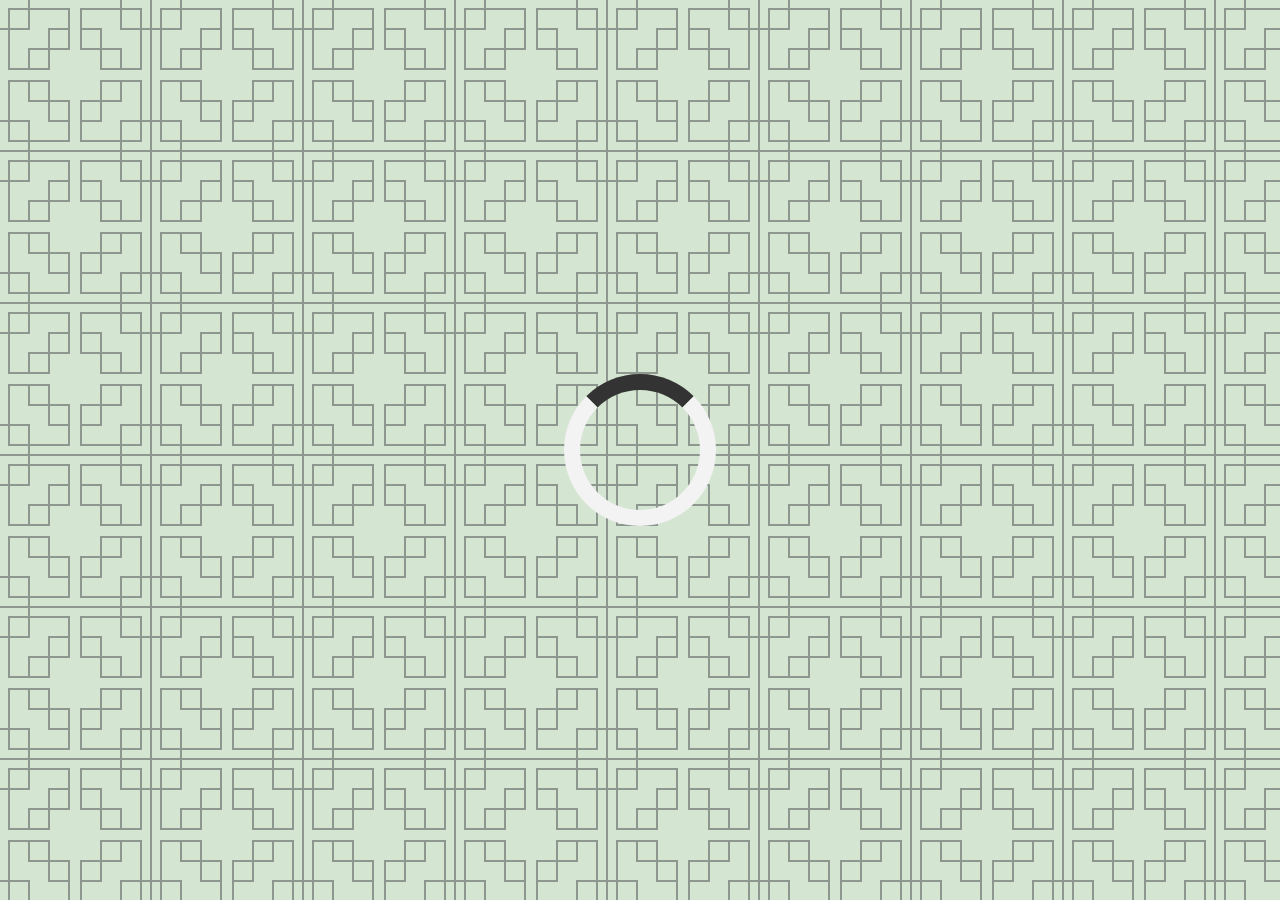
<file: index.html>
<!DOCTYPE html>
<html lang="en">
<head>
    <meta charset="UTF-8">
    <meta http-equiv="X-UA-Compatible" content="IE=edge">
    <meta name="viewport" content="width=device-width, initial-scale=1.0">
    <link rel="stylesheet" href="https://cdnjs.cloudflare.com/ajax/libs/font-awesome/6.0.0-beta3/css/all.min.css" integrity="sha512-Fo3rlrZj/k7ujTnHg4CGR2D7kSs0v4LLanw2qksYuRlEzO+tcaEPQogQ0KaoGN26/zrn20ImR1DfuLWnOo7aBA==" crossorigin="anonymous" referrerpolicy="no-referrer" />
    <link rel="stylesheet" href="style.css">
    <title>Quote-Generator</title>
</head>
<body>
    <div class="quote-container" id="quote-container">
        <!-- Quote -->
        <div class="quote-text">
            <i class="fas fa-quote-left"></i>
            <span id="quote"></span>
        </div>
        <div class="quote-author">
            <span id="author"></span>
        </div>
        <!-- Buttons -->
        <div class="button-container">
            <button class="twitter-button" id="twitter" title="Tweet This!">
                <i class="fab fa-twitter"></i>
          </button>
                <button id="new-quote">New Quote</button>
            
        </div>
    </div>
    <!-- Loader -->
    <div class="loader" id="loader"></div>

    <script src="script.js"></script>
</body>
</html>
</file>
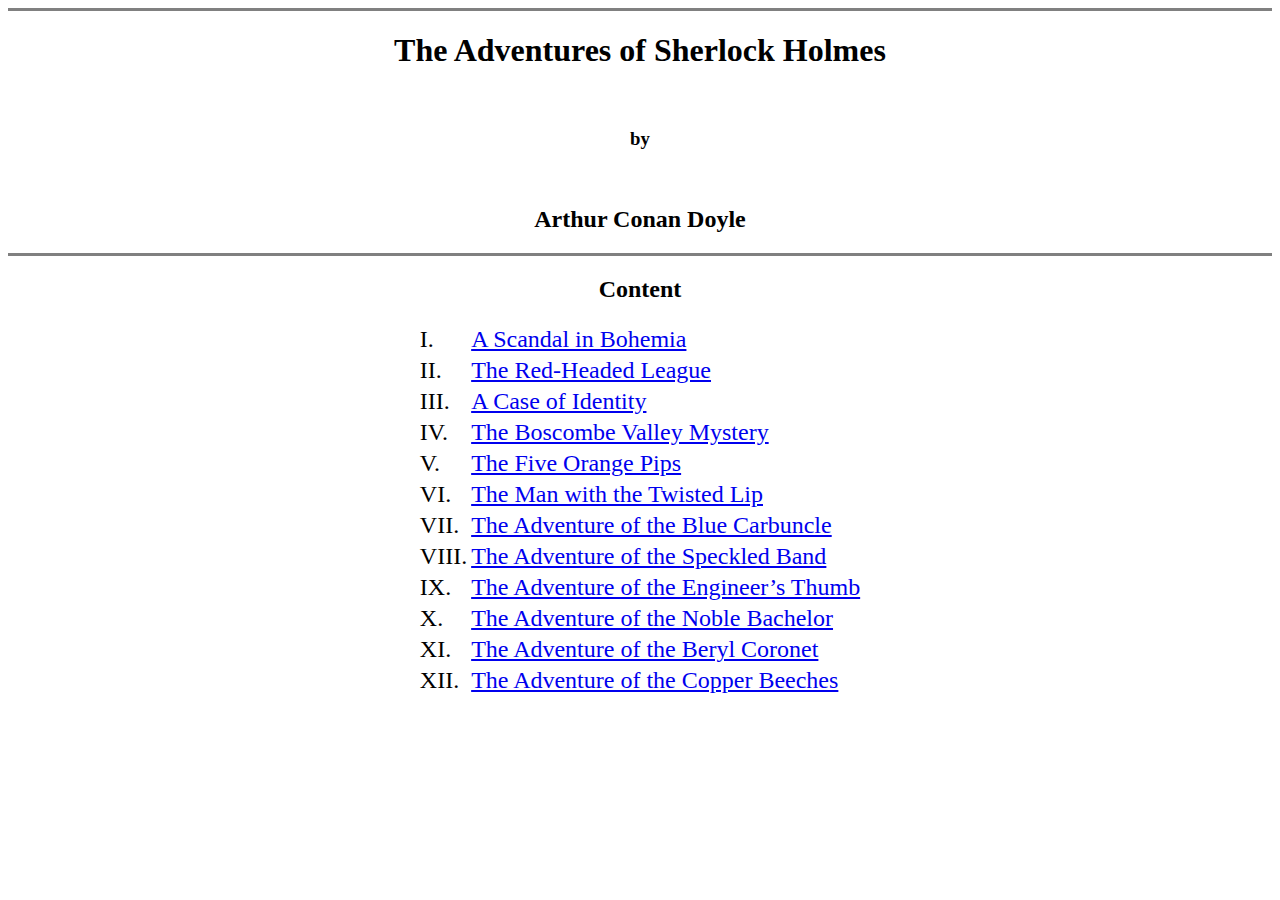
<file: fullStack course/index.html>
<!DOCTYPE html>
<html lang="en">
<head>
    <meta charset="UTF-8">
    <meta http-equiv="X-UA-Compatible" content="IE=edge">
    <meta name="viewport" content="width=<device-width>, initial-scale=1.0">
    <title>Document</title>
</head>
<body>
    <center>
        <hr size="3" noshade=""> 
        <h1> The Adventures of Sherlock Holmes</h1>
        <br>
        <h3>by</h3>
        <br>
        <h2>Arthur Conan Doyle</h2>
        <hr size="3" noshade="">
        <div class="index">
            <h2>Content</h2>
            <table>
                <tbody style="font-size: 24px;">
                    <tr>
                        <td>I.</td>
                        <td><a href="#">A Scandal in Bohemia</a></td>
                    </tr>
                    <tr>
                        <td>II.</td>
                        <td><a href="#">The Red-Headed League</a></td>
                    </tr>
                    <tr>
                        <td>III.</td>
                        <td><a href="#">A Case of Identity</a></td>
                    </tr>
                    <tr>
                        <td>IV.</td>
                        <td><a href="#">The Boscombe Valley Mystery</a></td>
                    </tr>
                    <tr>
                        <td>V.</td>
                        <td><a href="#">The Five Orange Pips</a></td>
                    </tr>
                    <tr>
                        <td>VI.</td>
                        <td><a href="#">The Man with the Twisted Lip</a></td>
                    </tr>
                    <tr>
                        <td>VII.</td>
                        <td><a href="#">The Adventure of the Blue Carbuncle</a></td>
                    </tr>
                    <tr>
                        <td>VIII.</td>
                        <td><a href="#">The Adventure of the Speckled Band</a></td>
                    </tr>
                    <tr>
                        <td>IX.</td>
                        <td><a href="#">The Adventure of the Engineer’s Thumb</a></td>
                    </tr>
                    <tr>
                        <td>X.</td>
                        <td><a href="#">The Adventure of the Noble Bachelor</a></td>
                    </tr>
                    <tr>
                        <td>XI.</td>
                        <td><a href="#">The Adventure of the Beryl Coronet</a></td>
                    </tr>
                    <tr>
                        <td>XII.</td>
                        <td><a href="#">The Adventure of the Copper Beeches</a></td>
                    </tr>
                </tbody>
            </table>
        </div>
    </center>
    
</body>
</html>
</file>
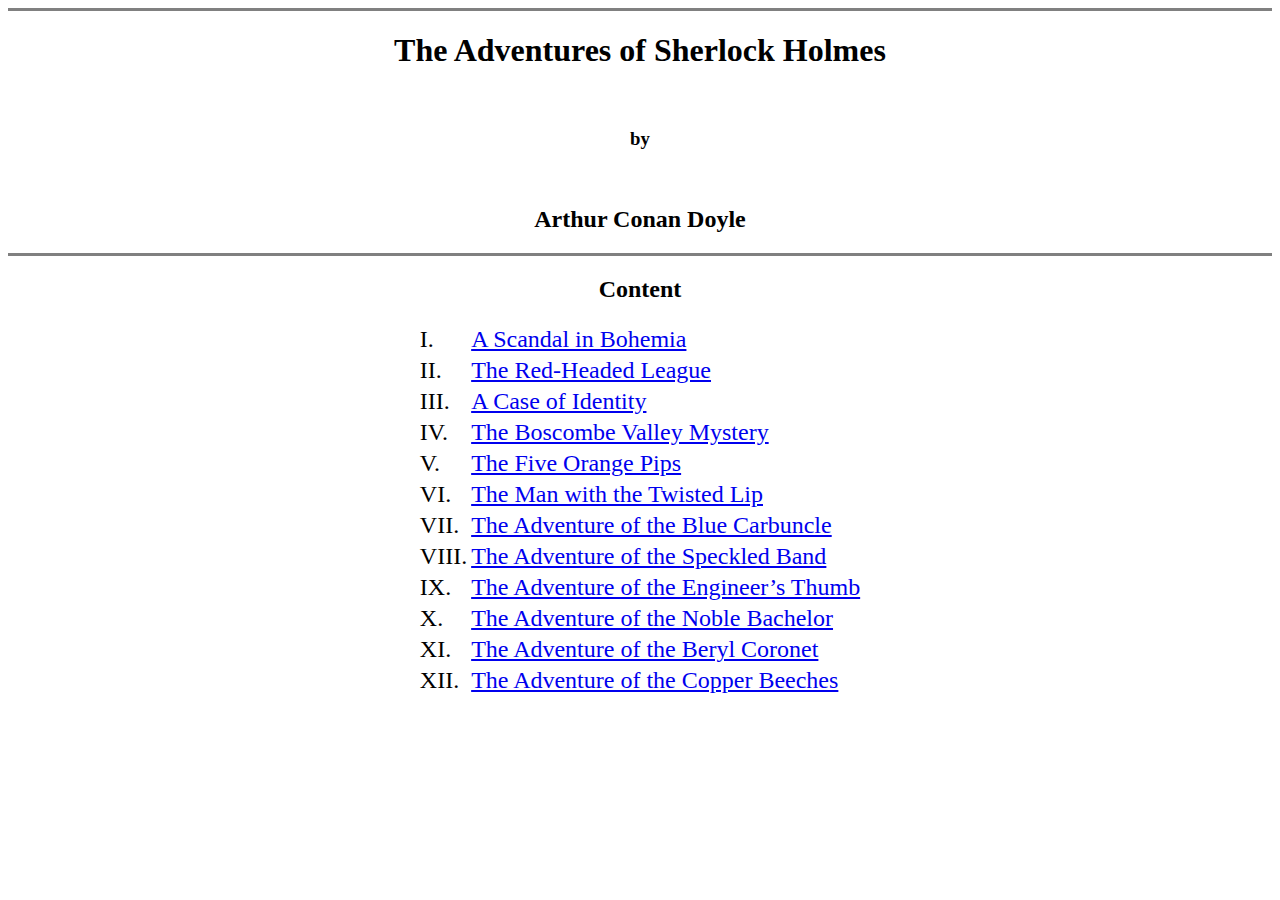
<file: fullStack_course/index.html>
<!DOCTYPE html>
<html lang="en">
<head>
    <meta charset="UTF-8">
    <meta http-equiv="X-UA-Compatible" content="IE=edge">
    <meta name="viewport" content="width=<device-width>, initial-scale=1.0">
    <title>Document</title>
</head>
<body>
    <center>
        <hr size="3" noshade=""> 
        <h1> The Adventures of Sherlock Holmes</h1>
        <br>
        <h3>by</h3>
        <br>
        <h2>Arthur Conan Doyle</h2>
        <hr size="3" noshade="">
        <div class="index">
            <h2>Content</h2>
            <table>
                <tbody style="font-size: 24px;">
                    <tr>
                        <td>I.</td>
                        <td><a href="#">A Scandal in Bohemia</a></td>
                    </tr>
                    <tr>
                        <td>II.</td>
                        <td><a href="#">The Red-Headed League</a></td>
                    </tr>
                    <tr>
                        <td>III.</td>
                        <td><a href="#">A Case of Identity</a></td>
                    </tr>
                    <tr>
                        <td>IV.</td>
                        <td><a href="#">The Boscombe Valley Mystery</a></td>
                    </tr>
                    <tr>
                        <td>V.</td>
                        <td><a href="#">The Five Orange Pips</a></td>
                    </tr>
                    <tr>
                        <td>VI.</td>
                        <td><a href="#">The Man with the Twisted Lip</a></td>
                    </tr>
                    <tr>
                        <td>VII.</td>
                        <td><a href="#">The Adventure of the Blue Carbuncle</a></td>
                    </tr>
                    <tr>
                        <td>VIII.</td>
                        <td><a href="#">The Adventure of the Speckled Band</a></td>
                    </tr>
                    <tr>
                        <td>IX.</td>
                        <td><a href="#">The Adventure of the Engineer’s Thumb</a></td>
                    </tr>
                    <tr>
                        <td>X.</td>
                        <td><a href="#">The Adventure of the Noble Bachelor</a></td>
                    </tr>
                    <tr>
                        <td>XI.</td>
                        <td><a href="#">The Adventure of the Beryl Coronet</a></td>
                    </tr>
                    <tr>
                        <td>XII.</td>
                        <td><a href="#">The Adventure of the Copper Beeches</a></td>
                    </tr>
                </tbody>
            </table>
        </div>
    </center>
    
    
</body>
</html>
</file>
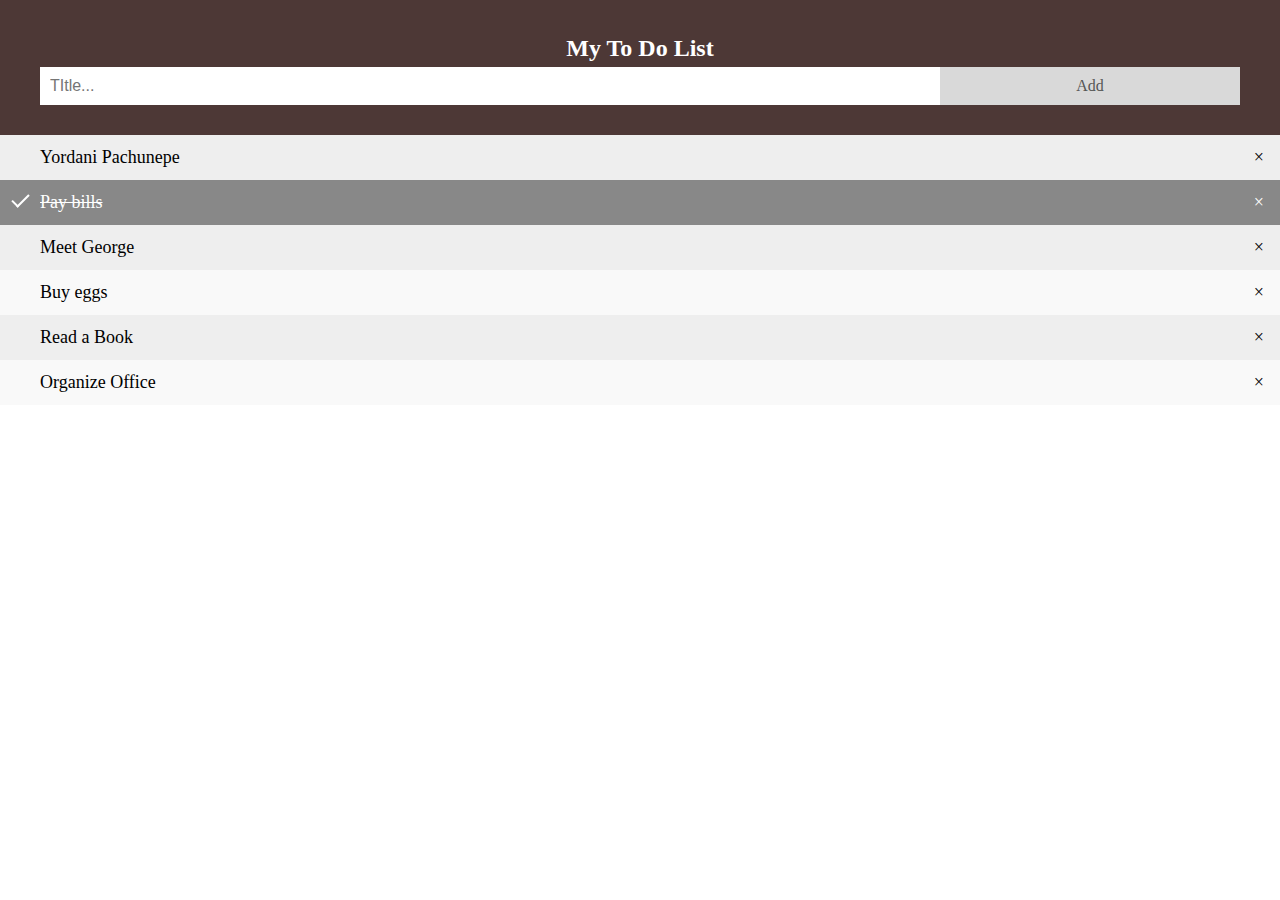
<file: To-do-list/index.html>
<!DOCTYPE html>
<html lang="en">
<head>
    <meta charset="UTF-8">
    <meta http-equiv="X-UA-Compatible" content="IE=edge">
    <meta name="viewport" content="width=device-width, initial-scale=1.0">
    <title>Document</title>
    <link rel="stylesheet" href="style.css">
</head>

<body>
    <div id="myDIV" class="header">
        <h2 style="margin:5px">My To Do List</h2>
        <input type="text" id="myInput" placeholder="TItle...">
        <span onclick="newElement()" class="addBtn">Add</span>
    </div>
    
    <ul id="myUL">
        <li>Yordani Pachunepe</li>
        <li class="checked">Pay bills</li>
        <li>Meet George</li>
        <li>Buy eggs</li>
        <li>Read a Book</li>
        <li>Organize Office</li>
    </ul>
    <script src="JavaScript.js">
    </script>
</body>
</html>
</file>
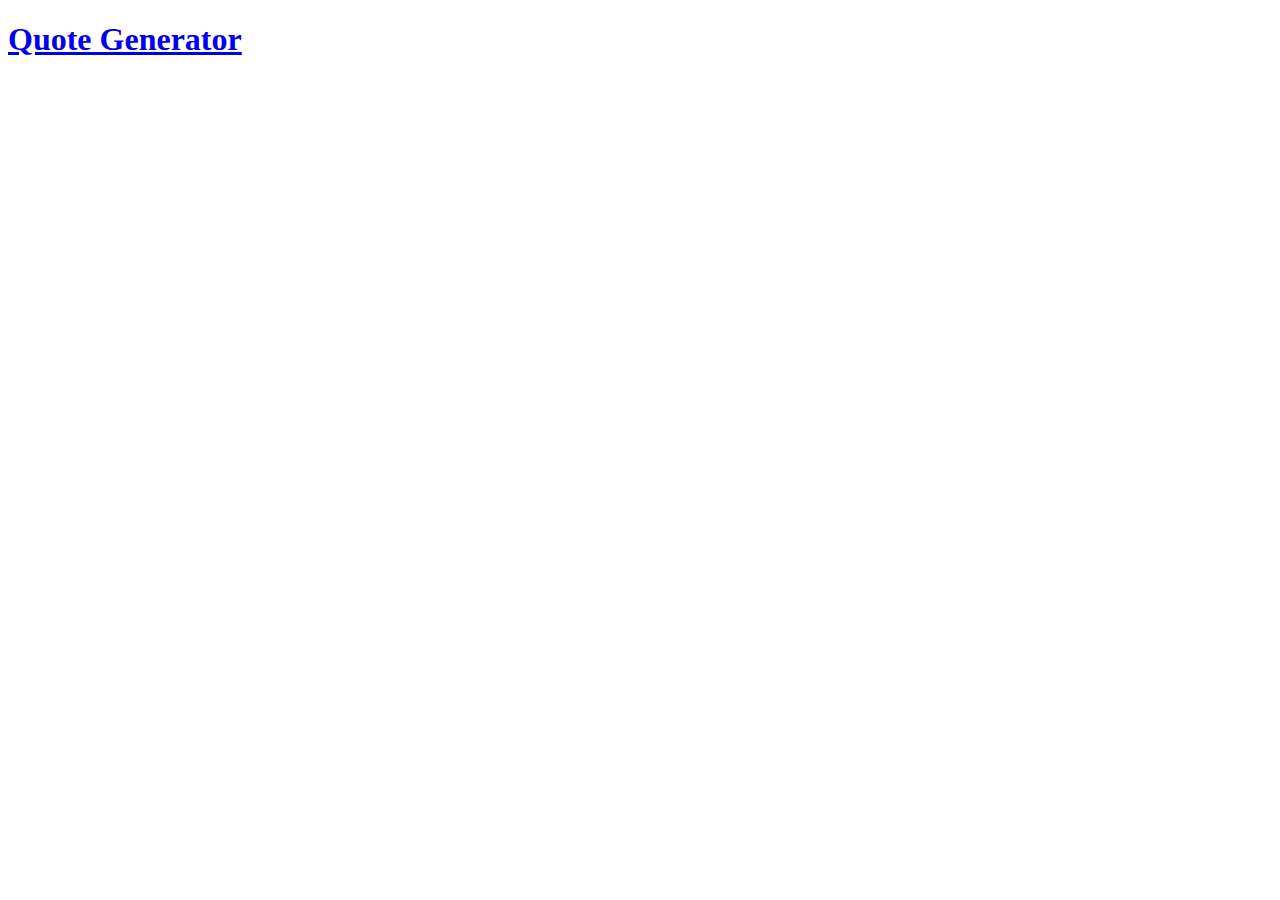
<file: mainpage.html>
<!DOCTYPE html>
<html lang="en">
<head>
    <meta charset="UTF-8">
    <meta http-equiv="X-UA-Compatible" content="IE=edge">
    <meta name="viewport" content="width=device-width, initial-scale=1.0">
    <title>Document</title>
</head>
<body>
  <h1><a href="https://julio889570.github.io/cademyProject/quote_generator/">Quote Generator</a></h1>  
</body>
</html>
</file>
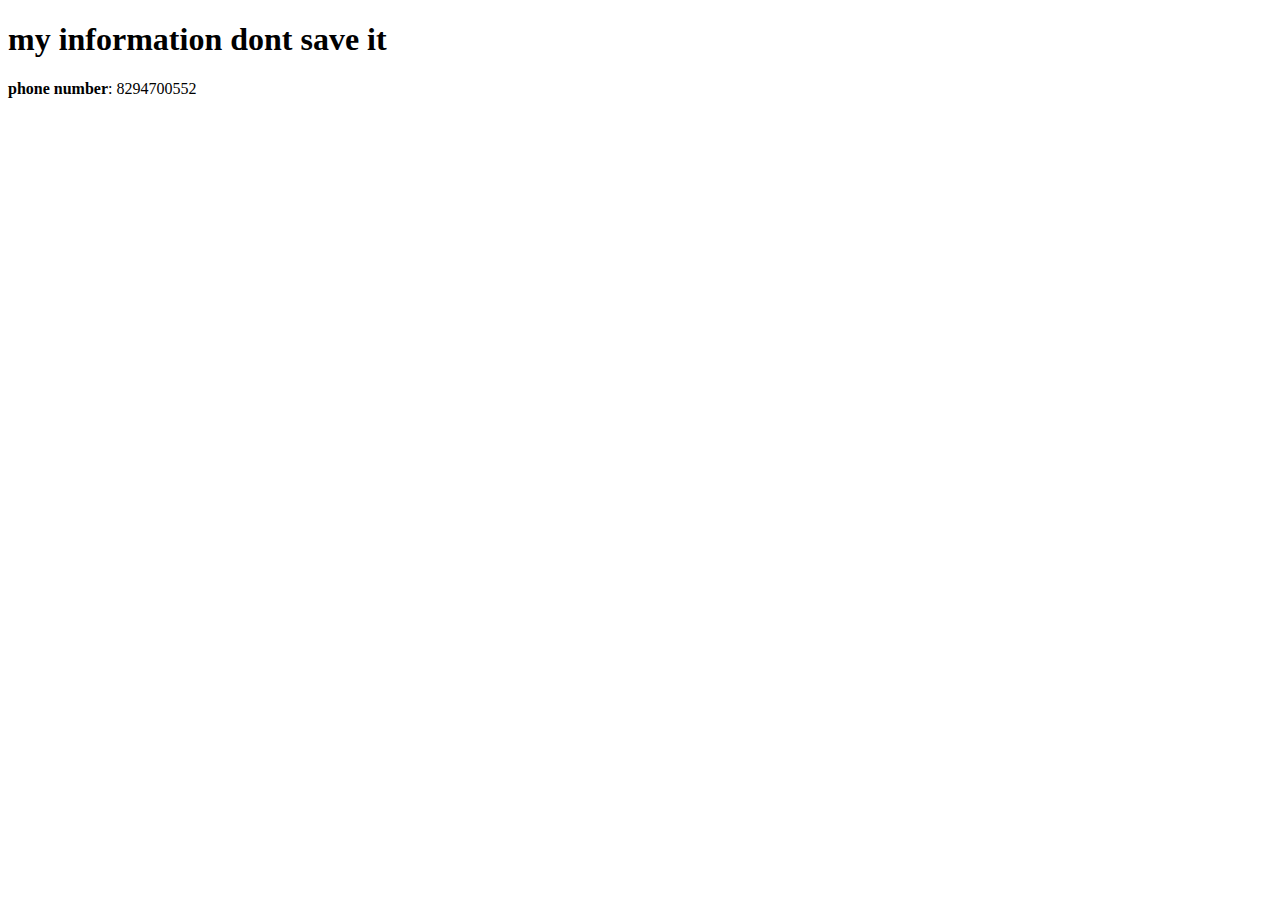
<file: fullStack_course/contactme.html>
<!DOCTYPE html>
<html lang="en">
<head>
    <meta charset="UTF-8">
    <meta http-equiv="X-UA-Compatible" content="IE=edge">
    <meta name="viewport" content="width=device-width, initial-scale=1.0">
    <title>Document</title>
</head>
<body>
    <h1>my information dont save it</h1>

    <p><strong>phone number</strong>: 8294700552</p>
</body>
</html>
</file>
<file: style.css>
@import url('https://fonts.googleapis.com/css2?family=Montserrat:wght@200;400&display=swap');
html{
    box-sizing: border-box;
}
body{
    margin: 0;
    min-height: 100vh;
    background-color: #d4e6d1;
     background-image: url("data:image/svg+xml,%3Csvg xmlns='http://www.w3.org/2000/svg' width='152' height='152' viewBox='0 0 152 152'%3E%3Cg fill-rule='evenodd'%3E%3Cg id='temple' fill='%2325202e' fill-opacity='0.4'%3E%3Cpath d='M152 150v2H0v-2h28v-8H8v-20H0v-2h8V80h42v20h20v42H30v8h90v-8H80v-42h20V80h42v40h8V30h-8v40h-42V50H80V8h40V0h2v8h20v20h8V0h2v150zm-2 0v-28h-8v20h-20v8h28zM82 30v18h18V30H82zm20 18h20v20h18V30h-20V10H82v18h20v20zm0 2v18h18V50h-18zm20-22h18V10h-18v18zm-54 92v-18H50v18h18zm-20-18H28V82H10v38h20v20h38v-18H48v-20zm0-2V82H30v18h18zm-20 22H10v18h18v-18zm54 0v18h38v-20h20V82h-18v20h-20v20H82zm18-20H82v18h18v-18zm2-2h18V82h-18v18zm20 40v-18h18v18h-18zM30 0h-2v8H8v20H0v2h8v40h42V50h20V8H30V0zm20 48h18V30H50v18zm18-20H48v20H28v20H10V30h20V10h38v18zM30 50h18v18H30V50zm-2-40H10v18h18V10z'/%3E%3C/g%3E%3C/g%3E%3C/svg%3E");
    color: #000;
    font-family: montserrat, sanst-serif;
    font-weight: 700;
    text-align: center;
    display: flex;
    align-items: center;
    justify-content: center;
}

.quote-container {
    width: auto;
    max-width: 900px;
    padding: 20px 30px;
    border-radius: 10px;
    background-color: rgba(255, 255, 255, 0.4);
    box-shadow: 0 10px 10px 10px rgba(0, 0, 0, 0.2);

}
.quote-text{
    font-size: 2.75rem;
}
.long-quote{
    font-size: 2rem;
}
.fa-quote-left{
    font-size: 4rem;
}
.quote-author{
    margin-top: 15px;
    font-size: 2rem;
    font-weight: 400;
    font-style: italic;
}

.button-container{
    margin-top: 15px;
    display: flex;
    justify-content: space-between;
}
button{
    cursor: pointer;
    font-size: 1.2rem;
    height: 2.5rem;
    border: none;
    border-radius: 10px;
    color: #fff;
    background: #333;
    outline: none;
    padding: 0.5rem 1.8rem;
    box-shadow: 0 0.3rem rgba(121, 121, 121, 0.65);
}
button:active{
    transform: translate(0, 0.3rem);
    box-shadow: 0 0.1rem rgba(255, 255, 255, 0.65)
}
button:hover{
    filter:brightness(110%);
}

.twitter-button:hover{
    color: #38a1f3;
}

.fa-twitter{
    font-size: 2.0rem;
}
/*Loader*/
.loader {
    border: 16px solid #f3f3f3; 
    border-top: 16px solid #333;
    border-radius: 50%;
    width: 120px;
    height: 120px;
    animation: spin 2s linear infinite;
  }
  
  @keyframes spin {
    0% { transform: rotate(0deg); }
    100% { transform: rotate(360deg); }
  }

/* Media Query: Tablet or Smaller */
@media screen and (max-width: 1000px) {
    .quote-container {
        margin: auto 10px;
    }
    .quote-text{
        font-size: 2.5rem;
    }
}
</file>
<file: To-do-list/style.css>
body{
    margin: 0;
    min-width: 250px;
}
*{
    box-sizing: border-box;
}
ul{
    margin: 0;
    padding: 0;
}
ul li{
    cursor: pointer;
    position: relative;
    padding: 12px 8px 12px 40px;
    list-style-type: none;
    background: #eee;
    font-size: 18px;
    transition: 0.2s;

    /* make the list items unselectable */
    -webkit-user-select:none;
    -moz-user-select:none;
    -ms-user-select:none;
    user-select: none;

}
ul li:nth-child(even){
    background: #f9f9f9;
}
ul li:hover{
    background: #ddd;

}
ul li.checked{
    background: #888;
    color:#fff;
    text-decoration: line-through;
}

ul li.checked::before{
    content: '';
    position: absolute;
    border-color: #fff;
    border-style: solid;
    border-width: 0 2px 2px 0;
    top: 10px;
    left: 16px;
    transform: rotate(45deg);
    height: 15px;
    width: 7px;
}
.close{
    position: absolute;
    right: 0;
    top: 0;
    padding: 12px 16px 12px 16px;

}
.close:hover {
    background-color: #f44336;
    color: white;
}
/* Style the header */
.header{
    background-color: #4d3836;
    padding: 30px 40px;
    color: white;
    text-align: center;
}
.header:after{
    content: "";
    display: table;
    clear: both;
}
input{
    margin: 0;
    border: none;
    border-radius: 0;
    width: 75%;
    padding: 10px;
    float: left;
    font-size: 16px;

}
.addBtn{
    padding: 10px;
    width: 25%;
    background: #d9d9d9;
    color: #555;
    float: left;
    text-align: center;
    font-size: 16px;
    cursor: pointer;
    transition: 0.3s;
    border-radius: 0;
}
.ddBtn:hover{
    background-color: #bbb;
}
</file>
